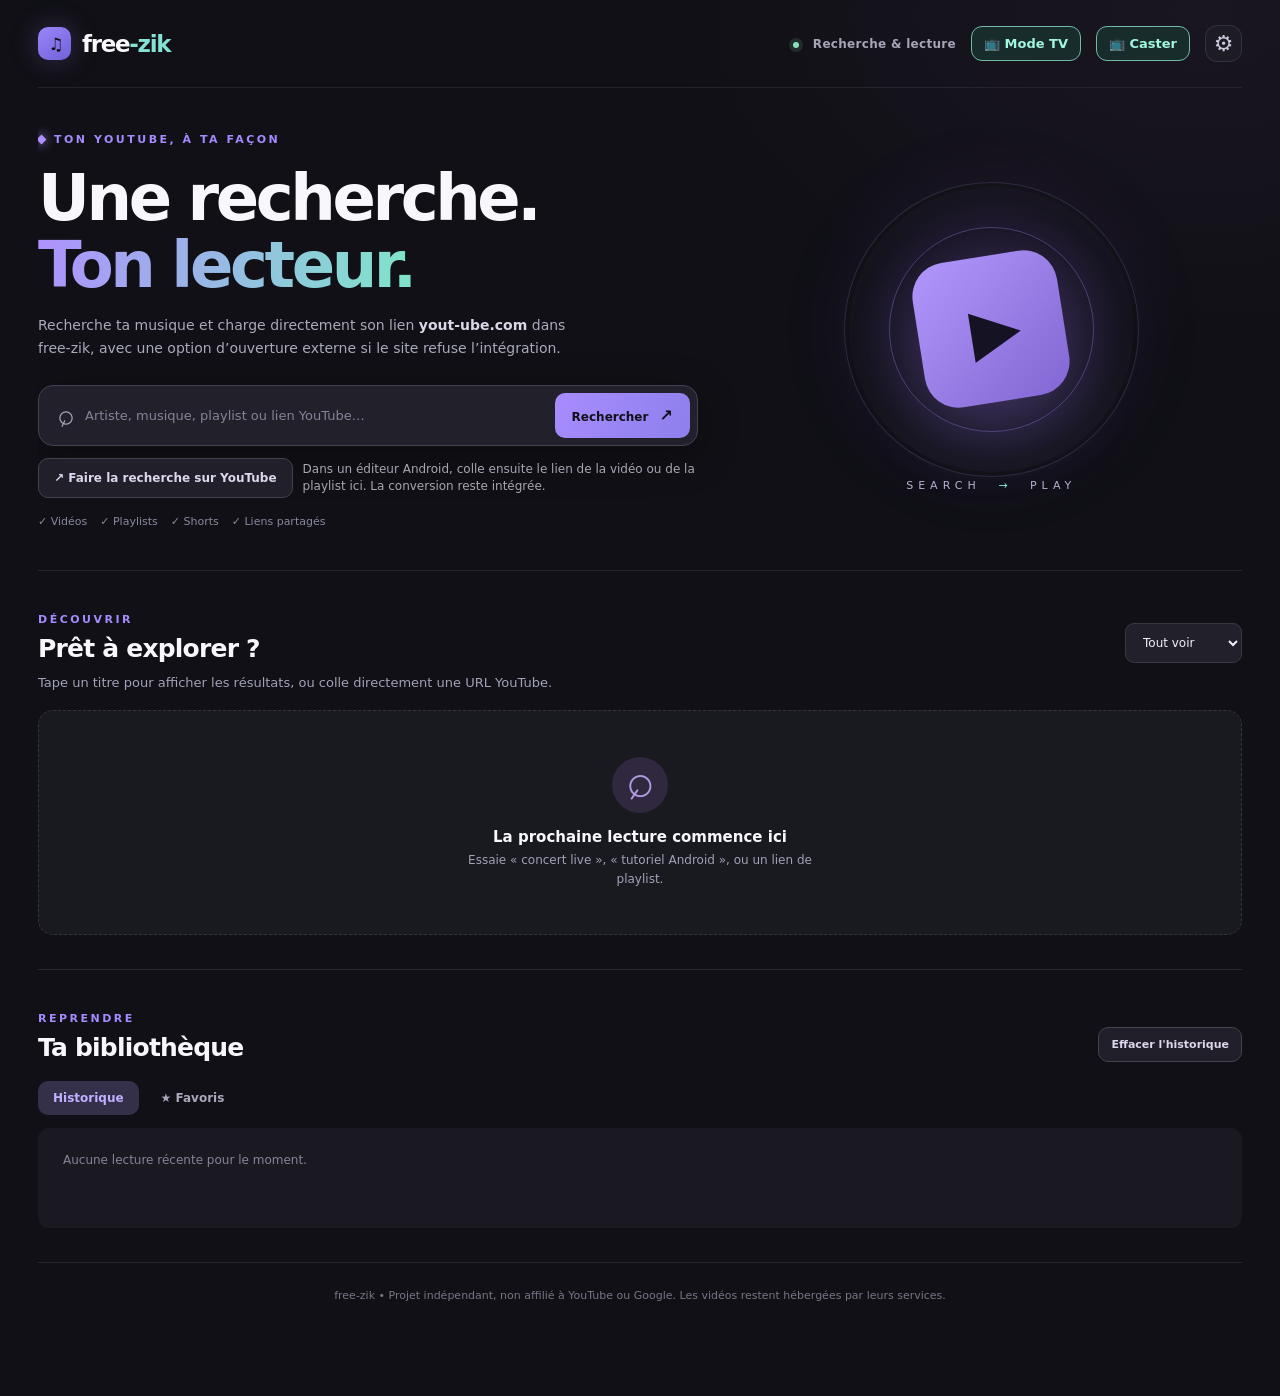
<file: index.html>
<!doctype html>
<html lang="fr">
<head>
  <meta charset="utf-8" />
  <meta name="viewport" content="width=device-width,initial-scale=1,viewport-fit=cover" />
  <meta name="theme-color" content="#101016" />
  <meta name="description" content="free-zik : recherche des vidéos et playlists YouTube, lecture et accès au Cast sur TV." />
  <meta name="color-scheme" content="dark" />
  <link rel="manifest" href="./manifest.webmanifest" />
  <link rel="icon" type="image/png" sizes="192x192" href="./icon-192.png" />
  <link rel="apple-touch-icon" href="./icon-192.png" />
  <meta property="og:title" content="free-zik — Recherche & TV" />
  <meta property="og:description" content="Vidéos, playlists, favoris et Cast depuis free-zik." />
  <style>
:root{font-family:Inter,ui-sans-serif,system-ui,-apple-system,BlinkMacSystemFont,"Segoe UI",sans-serif;color:#f7f7fc;background:#101016;font-synthesis:none;--muted:#a2a1b7;--purple:#a782fd;--cyan:#84e1d3;--border:#2c2b36;--card:#1a1921}
*{box-sizing:border-box}html{scroll-behavior:smooth;scroll-padding-top:80px}body{margin:0;min-width:320px;background:radial-gradient(ellipse 60% 34% at 94% 1%,#4c30552b,transparent 70%),#101016}button,input,select{font:inherit}button{cursor:pointer}a{color:inherit;text-decoration:none}.sr-only{position:absolute;width:1px;height:1px;overflow:hidden;clip:rect(0,0,0,0);white-space:nowrap}.app-shell{max-width:1330px;margin:auto;padding:0 38px}.topbar{height:88px;display:flex;align-items:center;justify-content:space-between;border-bottom:1px solid #24232b}.brand{display:flex;align-items:center;gap:11px;font-size:23px;font-weight:950;letter-spacing:-1.3px}.brand-symbol{width:33px;height:33px;display:grid;place-items:center;background:linear-gradient(145deg,#9d85fb,#6e62d7);color:#0e0e14;border-radius:10px;font-size:17px;box-shadow:0 0 28px #aa91ff40;padding-left:2px}.brand-accent{color:var(--cyan)}.top-actions{display:flex;align-items:center;gap:15px}.tiny-status{color:#a6a5b5;font-size:12px;font-weight:600;letter-spacing:.3px}.status-dot{display:inline-block;width:6px;height:6px;background:#8bddbc;border-radius:50%;margin-right:9px;box-shadow:0 0 0 4px #8bddbc20}.icon-btn{width:37px;height:37px;border:1px solid #34343d;color:#cbc7dc;background:#1d1c25;border-radius:12px;font-size:22px}.icon-btn:hover,.outline-btn:hover{border-color:#8374ba;color:#fff}.hero{min-height:394px;display:grid;grid-template-columns:1.15fr .85fr;gap:24px;align-items:center;position:relative;overflow:hidden;border-bottom:1px solid #26252f}.hero-copy{position:relative;z-index:2;padding:45px 0 42px}.eyebrow,.section-kicker{font-size:11px;letter-spacing:2.5px;font-weight:800;color:#a68aff}.eyebrow{display:flex;align-items:center;gap:9px}.spark{width:7px;height:7px;background:#ae90ff;transform:rotate(45deg);box-shadow:0 0 12px #a792ff}.hero h1{font-size:clamp(41px,5vw,68px);line-height:1.04;letter-spacing:-3.4px;margin:19px 0 16px;font-weight:850}.hero h1 span{background:linear-gradient(100deg,#ae91fd 0%,#81e2cc 95%);background-clip:text;-webkit-background-clip:text;color:transparent}.hero p{color:#aaaabb;line-height:1.65;max-width:540px;font-size:14px;margin:0 0 25px}.hero p strong{font-weight:650;color:#d9d8e7}.search-panel{display:flex;width:min(660px,100%);align-items:center;gap:10px;background:#22212b;border:1px solid #474154;border-radius:15px;padding:7px 7px 7px 17px;box-shadow:0 10px 40px #0005}.search-panel:focus-within{border-color:#947ddd;box-shadow:0 0 0 4px #a28fe113}.search-icon{font-size:29px;line-height:1;color:#b0aabe;transform:rotate(-20deg)}.search-panel input{flex:1;min-width:0;border:0;outline:0;background:none;color:#f7f5ff;font-size:13px}.search-panel input::placeholder{color:#858397}.search-panel input::-webkit-search-cancel-button{filter:invert(1)}.search-button,.primary-btn{border:0;background:linear-gradient(120deg,#a98cfe,#8c7fec);font-weight:750;border-radius:10px;color:#11101a;white-space:nowrap;padding:13px 17px;font-size:12px}.search-button span{font-size:16px;margin-left:7px}.search-button:hover,.primary-btn:hover{filter:brightness(1.12)}.helper-row{display:flex;gap:13px;flex-wrap:wrap;margin-top:17px}.helper-pill{font-size:11px;color:#89899f}.hero-art{height:346px;position:relative;display:grid;place-items:center}.glow-ring{border:1px solid #8d76bf3e;border-radius:50%;position:absolute}.ring-a{height:295px;width:295px;background:radial-gradient(circle,#7f54cb55,transparent 65%);box-shadow:0 0 70px #7147cb18}.ring-b{height:205px;width:205px;border-color:#aa8cfc55;box-shadow:0 0 0 40px #9574ed08}.giant-play{width:146px;height:146px;border-radius:34px;background:linear-gradient(140deg,#b197fc,#8266d2);display:grid;place-items:center;font-size:65px;padding-left:9px;color:#151224;box-shadow:0 28px 70px #9782ef38;transform:rotate(-9deg)}.art-label{position:absolute;bottom:10px;font-size:11px;color:#b9afcf;letter-spacing:5px}.art-label span{color:var(--cyan);padding:0 9px}.workspace,.saved-section,.player-section{padding:37px 0 34px}.section-head{display:flex;align-items:flex-end;justify-content:space-between;gap:12px}.section-head h2{font-weight:760;font-size:25px;letter-spacing:-.8px;margin:7px 0 0}.section-subtitle{color:var(--muted);font-size:13px;margin:12px 0 20px}.section-head select, .settings-dialog select{background:#22212b;border:1px solid #393743;border-radius:9px;padding:11px 30px 11px 13px;color:#f1eff7;font-size:12px}.results-area{display:grid;grid-template-columns:repeat(3,minmax(0,1fr));gap:16px;min-height:200px}.empty-state{grid-column:1/-1;background:#191920;border:1px dashed #35343f;min-height:225px;border-radius:15px;display:flex;flex-direction:column;justify-content:center;align-items:center;text-align:center;padding:20px}.empty-illustration{width:56px;height:56px;border-radius:50%;background:#30283f;color:#b19bdf;font-size:48px;line-height:47px;transform:rotate(-10deg)}.empty-state h3{font-size:15px;margin:15px 0 5px;font-weight:700}.empty-state p{font-size:12px;color:var(--muted);max-width:380px;line-height:1.55;margin:0}.result-card{background:var(--card);border:1px solid #302e3c;border-radius:13px;overflow:hidden;min-width:0;transition:transform .17s,border-color .17s;cursor:pointer;display:flex;flex-direction:column}.result-card:hover{border-color:#8873b1;transform:translateY(-3px)}.result-card:focus-visible{outline:2px solid var(--cyan)}.card-thumb{background:#2b2934;position:relative;aspect-ratio:16/9;overflow:hidden;display:flex;align-items:center;justify-content:center}.card-thumb img{width:100%;height:100%;object-fit:cover}.card-thumb:after{content:'▶';width:45px;height:45px;border-radius:50%;background:#12101dcc;display:grid;place-items:center;position:absolute;left:calc(50% - 22px);top:calc(50% - 22px);color:white;font-size:15px;opacity:0;transition:opacity .2s}.result-card:hover .card-thumb:after{opacity:1}.kind-chip{position:absolute;top:10px;left:10px;padding:5px 8px;border-radius:7px;background:#16131fce;color:#efeafc;font-weight:750;font-size:10px}.time-chip{position:absolute;bottom:10px;right:10px;border-radius:5px;background:#101016de;color:white;font-size:10px;padding:5px 7px}.card-body{padding:13px 14px 16px}.card-body h3{font-size:13px;line-height:1.4;min-height:35px;margin:0 0 8px;font-weight:750;display:-webkit-box;-webkit-line-clamp:2;-webkit-box-orient:vertical;overflow:hidden}.card-body p{color:var(--muted);font-size:11px;line-height:1.3;margin:0}.load-more{text-align:center;margin:19px auto}.outline-btn{border:1px solid #45414e;background:#211f29;color:#ddd6ed;border-radius:10px;padding:12px 15px;font-size:12px;font-weight:650}.outline-btn.small{padding:10px 12px;font-size:11px}.player-section{border-top:1px solid #282733;scroll-margin-top:16px}.player-tabs,.library-tabs{display:flex;gap:7px;margin:19px 0 13px}.player-tab,.library-tab{border:0;background:transparent;color:#aaa7be;border-radius:10px;padding:10px 15px;font-size:12px;font-weight:700}.player-tab.active,.library-tab.active{background:#353049;color:#c1afff}.player-frame-wrap{position:relative;border:1px solid #393344;aspect-ratio:16/9;background:#08070d;border-radius:15px;overflow:hidden;max-height:690px}.player-frame-wrap iframe{width:100%;height:100%;border:0;display:block}.player-note{color:#a9a6ba;font-size:12px;line-height:1.65;margin:12px 0}.player-actions{display:flex;flex-wrap:wrap;gap:10px;margin-top:18px}.player-actions .primary-btn{padding-inline:19px}.player-actions span{padding-left:8px}.converted-link{margin-top:18px;padding:15px 17px;border:1px solid #33303d;border-radius:11px;background:#191820;display:flex;align-items:center;gap:16px;overflow:hidden}.converted-link span{font-size:11px;color:#a5a0b4;white-space:nowrap}.converted-link code{font-size:11px;overflow-wrap:anywhere;color:#cbb9ff}.saved-section{border-top:1px solid #282733;scroll-margin-top:16px}.library-items{display:grid;grid-template-columns:repeat(2,minmax(0,1fr));gap:10px;min-height:100px}.saved-row{display:flex;text-align:left;width:100%;min-width:0;align-items:center;gap:10px;padding:13px;border-radius:11px;background:#1d1c24;border:1px solid #302e3a;color:#f5f2ff}.saved-row:hover{border-color:#8270ab}.saved-row .saved-icon{display:grid;place-items:center;background:#373044;border-radius:9px;width:37px;height:37px;flex-shrink:0;color:#bcb0e9}.saved-row .saved-info{min-width:0;flex:1}.saved-row strong{display:block;font-size:12px;overflow:hidden;text-overflow:ellipsis;white-space:nowrap}.saved-row small{display:block;color:#a8a4b5;font-size:10px;margin-top:5px}.saved-empty{color:#868497;font-size:12px;grid-column:1/-1;padding:25px;background:#1a1921;border-radius:11px}footer{text-align:center;border-top:1px solid #272630;color:#797686;padding:24px 15px 90px;font-size:11px;line-height:1.7}.settings-dialog{border:1px solid #52465f;border-radius:17px;background:#1a1922;color:#f6f2ff;width:min(94vw,500px);padding:0;box-shadow:0 20px 90px #000c}.settings-dialog::backdrop{background:#030308ba;backdrop-filter:blur(5px)}.settings-dialog form{padding:24px}.dialog-top{display:flex;justify-content:space-between;align-items:flex-start}.dialog-top h2{font-size:21px;margin:6px 0 8px}.dialog-close{background:#2b2834;border:0;border-radius:9px;color:#ede8f7;padding:9px 11px}.settings-dialog p{color:#aca8ba;line-height:1.6;font-size:12px;margin:8px 0 18px}.settings-dialog label{display:block;font-weight:680;font-size:12px;margin:14px 0 7px}.settings-dialog select,.settings-dialog input{display:block;width:100%;border:1px solid #484354;background:#25232f;color:white;border-radius:10px;padding:12px;outline:none}.settings-dialog small{color:#aaa6b5;font-size:11px;display:block;line-height:1.55;margin-top:6px}.primary-btn.full{width:100%;margin-top:24px;padding:14px}.toast{position:fixed;bottom:30px;left:50%;transform:translate(-50%,20px);background:#322c45;border:1px solid #6e5c9a;padding:11px 18px;border-radius:12px;color:#fff;font-size:12px;max-width:90vw;z-index:120;opacity:0;pointer-events:none;transition:all .18s}.toast.show{opacity:1;transform:translate(-50%,0)}.mobile-nav{display:none}
@media(max-width:900px){.app-shell{padding:0 23px}.hero{grid-template-columns:1fr}.hero-art{position:absolute;right:-100px;top:10px;opacity:.33;width:390px}.hero-copy{max-width:680px}.results-area{grid-template-columns:repeat(2,minmax(0,1fr))}}
@media(max-width:570px){.app-shell{padding:0 17px}.topbar{height:68px}.brand{font-size:20px}.brand-symbol{width:30px;height:30px}.desktop-only{display:none}.hero{min-height:350px}.hero-copy{padding:39px 0 38px}.hero h1{font-size:43px;letter-spacing:-2px}.hero p{font-size:12px;max-width:340px}.hero-art{right:-225px;top:-20px;opacity:.20}.search-panel{padding:6px 6px 6px 10px;gap:5px}.search-panel input{font-size:12px}.search-button{padding:12px 11px;font-size:0}.search-button span{font-size:19px;margin:0}.helper-row{gap:8px 14px}.workspace,.saved-section,.player-section{padding:27px 0 29px}.section-head h2{font-size:20px}.section-kicker{font-size:9px;letter-spacing:2px}.section-head select{max-width:115px;padding:9px 8px;font-size:11px}.results-area{grid-template-columns:1fr 1fr;gap:9px}.card-body{padding:10px}.card-body h3{font-size:11px;min-height:31px}.card-body p{font-size:10px}.kind-chip,.time-chip{font-size:9px}.empty-state{min-height:185px}.empty-state p{max-width:270px}.library-items{grid-template-columns:1fr}.player-tabs{gap:3px}.player-tab{padding:10px 12px;font-size:11px}.player-actions>*{flex:1 1 auto}.player-frame-wrap{border-radius:9px}.converted-link{align-items:flex-start;flex-direction:column;gap:7px}.mobile-nav{display:flex;position:fixed;bottom:0;left:0;width:100%;z-index:100;background:#18171ff0;border-top:1px solid #45404d;backdrop-filter:blur(12px);padding:10px 5px calc(env(safe-area-inset-bottom) + 10px);justify-content:space-around}.mobile-nav a{display:flex;flex-direction:column;align-items:center;gap:3px;color:#aba7b9;font-size:10px;min-width:74px}.mobile-nav a span{font-size:21px;color:#bcabef}.toast{bottom:83px}footer{padding-bottom:100px}}
@media(prefers-reduced-motion:reduce){*,*:before,*:after{scroll-behavior:auto!important;transition:none!important}}


.editor-actions {display:flex; align-items:center; flex-wrap:wrap; gap:10px; margin-top:12px;}
.editor-actions small {color: #a7a7b4; font-size:12px; line-height:1.4; max-width:400px;}

/* Cast panel: responsive controls, safe for standalone HTML editors. */
.cast-top{border:1px solid #71b9ac;background:#182c2b;color:#a3f6df;border-radius:11px;padding:9px 12px;font-size:13px;font-weight:750;white-space:nowrap;cursor:pointer}
.cast-top:hover,.cast-main:hover{filter:brightness(1.15)}
.cast-main{border:1px solid #66cbb5;border-radius:10px;background:linear-gradient(115deg,#6ce4c1,#a58fff);color:#171325;font-weight:850;padding:12px 15px;font-size:12px;cursor:pointer}
.cast-dialog{border:1px solid #665e8c;background:#1a1a23;color:#f6f4ff;border-radius:18px;width:min(95vw,540px);max-height:min(90dvh,740px);overflow:auto;padding:0;box-shadow:0 25px 90px #000b}
.cast-dialog::backdrop{background:#05050aca;backdrop-filter:blur(5px)}
.cast-inside{padding:23px}.cast-heading{display:flex;justify-content:space-between;align-items:start;gap:12px}.cast-heading h2{font-size:23px;letter-spacing:-.8px;margin:7px 0 8px}.cast-dialog p{color:#c1bfd1;line-height:1.55;font-size:13px}
.cast-feature{display:flex;gap:12px;align-items:center;background:#252438;border:1px solid #474258;padding:13px;border-radius:13px;margin:15px 0 18px}.cast-feature-icon{font-size:29px}.cast-feature strong{font-size:13px}.cast-feature small{display:block;font-size:11px;color:#bcbacb;margin-top:4px;line-height:1.5}
.cast-buttons{display:grid;grid-template-columns:1fr;gap:9px;margin-top:14px}.cast-buttons button{min-height:43px}.cast-secondary{background:#242331;color:#eceaff;border:1px solid #514d66;border-radius:10px;padding:11px 13px;font-weight:750;text-align:center;cursor:pointer}
.cast-help{margin-top:16px;padding:13px;background:#20202b;border-radius:12px;font-size:12px;color:#d5d2e2;line-height:1.6}.cast-help summary{cursor:pointer;font-weight:750}.cast-help ol{margin:10px 0 0;padding-left:18px}.cast-help li{margin:6px 0}.cast-state{font-size:12px!important;margin:12px 0 0;color:#b5e9d9!important}
.cast-footnote{font-size:11px!important;color:#a5a3b4!important;margin-top:15px!important}
@media(max-width:570px){.cast-top{font-size:18px;width:39px;height:38px;padding:5px}.cast-top .cast-text{display:none}.cast-inside{padding:18px}.cast-heading h2{font-size:21px}}

/* Suggestions musicales : portail fixe hors de la section hero (overflow:hidden). */
.suggestions-popover[hidden]{display:none!important}
.suggestions-popover{position:fixed;z-index:250;overflow-x:hidden;overflow-y:auto;background:#1d1a29;border:1px solid #73628f;border-radius:14px;padding:7px;box-shadow:0 20px 55px #05030fe0,0 0 0 1px #9c87d31c;overscroll-behavior:contain;scrollbar-width:thin;scrollbar-color:#7866a2 #1d1a29}
.suggest-caption{font-size:10px;color:#a8a2be;font-weight:780;text-transform:uppercase;letter-spacing:1.3px;padding:9px 12px 8px}
.suggest-option{display:flex;align-items:center;gap:12px;width:100%;min-height:47px;background:transparent;border:0;border-radius:9px;color:#f4f2fb;padding:7px 11px;text-align:left;font-size:13px;cursor:pointer}
.suggest-option:hover,.suggest-option.is-active{background:#38304d;color:white}
.suggest-option:focus-visible{outline:2px solid #9ed8d1;outline-offset:-2px}
.suggest-icon{width:30px;height:30px;display:grid;place-items:center;flex-shrink:0;background:#302b42;color:#bcaaff;border-radius:9px;font-size:16px}
.suggest-main{flex:1;min-width:0;display:flex;flex-direction:column;gap:3px}
.suggest-label{font-weight:690;white-space:nowrap;overflow:hidden;text-overflow:ellipsis}
.suggest-source{font-size:10px;color:#aaa7bc}
.suggest-go{flex-shrink:0;font-size:16px;color:#a9a3bc}
@media(max-width:570px){.suggestions-popover{border-radius:12px}.suggest-option{font-size:12px;min-height:45px}.suggest-caption{font-size:9px}}
.player-inline-controls{display:flex;gap:10px;align-items:center;flex-wrap:wrap;margin:14px 0 8px}
.player-inline-controls button{min-height:36px}
.player-loop-label{display:inline-flex;gap:7px;align-items:center;border:1px solid #50465f;background:#24212e;color:#f0eaff;padding:9px 12px;border-radius:10px;font-size:12px;font-weight:700;cursor:pointer}
.player-loop-label input{accent-color:#b394ff;width:17px;height:17px}
@media(max-width:570px){.player-inline-controls{gap:7px}.player-inline-controls button,.player-loop-label{font-size:11px;padding:9px}.player-inline-controls button:first-child{flex:1}}
.playlist-state{position:absolute;inset:0;z-index:4;display:flex;align-items:center;justify-content:center;flex-direction:column;gap:14px;text-align:center;padding:18px;background:#171421;color:#e7dcff}
.playlist-state[hidden]{display:none!important}
.playlist-state-icon{font-size:38px;line-height:1;color:#ae91fd}
.playlist-state p{font-size:14px;line-height:1.5;max-width:420px;margin:0}
.playlist-state button{font-size:12px}
</style>
  <title>free-zik — Lecture intégrée, musique & Cast</title>
</head>
<body>
  <div class="app-shell">
    <header class="topbar">
      <a class="brand" href="#accueil" aria-label="free-zik accueil">
        <span class="brand-symbol" aria-hidden="true">♫</span>
        <span>free<span class="brand-accent">-zik</span></span>
      </a>
      <div class="top-actions">
        <span class="desktop-only tiny-status"><span class="status-dot"></span> Recherche &amp; lecture</span>
        <a class="cast-top" style="text-decoration:none" href="./tv.html" title="Mode Samsung Smart TV">📺 <span class="cast-text">Mode TV</span></a>
        <button id="cast-top-btn" type="button" class="cast-top" title="Caster sur une télévision" aria-label="Options pour caster sur la télévision">📺 <span class="cast-text">Caster</span></button>
        <button class="icon-btn" id="install-btn" type="button" hidden title="Installer l'application" aria-label="Installer l'application">↓</button>
        <button class="icon-btn" id="settings-btn" type="button" title="Réglages" aria-label="Réglages">⚙</button>
      </div>
    </header>

    <main>
      <section class="hero" id="accueil">
        <div class="hero-copy">
          <div class="eyebrow"><span class="spark"></span> TON YOUTUBE, À TA FAÇON</div>
          <h1>Une recherche.<br><span>Ton lecteur.</span></h1>
          <p>Recherche ta musique et charge directement son lien <strong>yout-ube.com</strong> dans free-zik, avec une option d’ouverture externe si le site refuse l’intégration.</p>
          <form id="search-form" class="search-panel">
            <label class="sr-only" for="search-input">Rechercher une vidéo, une playlist ou coller un lien</label>
            <span class="search-icon" aria-hidden="true">⌕</span>
            <input id="search-input" type="search" placeholder="Artiste, musique, playlist ou lien YouTube…" autocomplete="off" autocapitalize="off" spellcheck="false" enterkeyhint="search" role="combobox" aria-autocomplete="list" aria-haspopup="listbox" aria-expanded="false" aria-controls="search-suggestions" required />
            <button type="submit" class="search-button">Rechercher <span aria-hidden="true">↗</span></button>
          </form>
          <div class="editor-actions">
            <button type="button" id="youtube-search-btn" class="outline-btn">↗ Faire la recherche sur YouTube</button>
            <small>Dans un éditeur Android, colle ensuite le lien de la vidéo ou de la playlist ici. La conversion reste intégrée.</small>
          </div>
          <div class="helper-row"><span class="helper-pill">✓ Vidéos</span><span class="helper-pill">✓ Playlists</span><span class="helper-pill">✓ Shorts</span><span class="helper-pill">✓ Liens partagés</span></div>
        </div>
        <div class="hero-art" aria-hidden="true"><span class="glow-ring ring-a"></span><span class="glow-ring ring-b"></span><span class="giant-play">▶</span><span class="art-label">SEARCH <span>→</span> PLAY</span></div>
      </section>

      <section class="workspace" aria-label="Espace de travail">
        <div class="section-head">
          <div><span class="section-kicker">DÉCOUVRIR</span><h2 id="results-title">Prêt à explorer ?</h2></div>
          <select id="result-filter" aria-label="Filtrer les résultats"><option value="all">Tout voir</option><option value="video">Vidéos</option><option value="playlist">Playlists</option></select>
        </div>
        <p id="search-hint" class="section-subtitle">Tape un titre pour afficher les résultats, ou colle directement une URL YouTube.</p>
        <div class="results-area" id="results-area" aria-live="polite">
          <div class="empty-state"><div class="empty-illustration">⌕</div><h3>La prochaine lecture commence ici</h3><p>Essaie « concert live », « tutoriel Android », ou un lien de playlist.</p></div>
        </div>
        <div class="load-more" id="load-more" hidden><button type="button" class="outline-btn" id="more-btn">Afficher plus de résultats ↓</button></div>
      </section>

      <section class="player-section" id="lecteur" hidden>
        <div class="section-head"><div><span class="section-kicker">LECTEUR</span><h2 id="now-title">Ta vidéo</h2></div><button id="favorite-btn" class="outline-btn small" type="button">☆ Favori</button></div>
        <div class="player-tabs" role="tablist" aria-label="Mode du lecteur">
          <button class="player-tab active" type="button" data-mode="converted" aria-selected="true">▶ yout-ube.com</button>
          <button class="player-tab" type="button" data-mode="official" aria-selected="false">Secours YouTube</button>
        </div>
        <div class="player-frame-wrap"><iframe id="video-frame" title="Lecteur vidéo ou playlist" src="about:blank" allow="autoplay; fullscreen; picture-in-picture; encrypted-media; web-share" referrerpolicy="strict-origin-when-cross-origin" allowfullscreen></iframe>
          <div id="playlist-state" class="playlist-state" role="status" aria-live="polite" hidden>
            <span class="playlist-state-icon" aria-hidden="true">♫</span>
            <p id="playlist-state-text">Recherche de la première vidéo de la playlist…</p>
            <button id="playlist-open-original" type="button" class="outline-btn small">Ouvrir la playlist pour choisir une vidéo ↗</button>
          </div>
        </div>
        <div class="player-inline-controls" aria-label="Commandes du lecteur">
          <button type="button" id="player-play" class="primary-btn">▶ Charger yout-ube</button>
          <button type="button" id="player-restart" class="outline-btn small">↻ Recharger le lien</button>
          <label class="player-loop-label"><input type="checkbox" id="player-loop" checked /> 🔁 Lecture en boucle</label>
          <button type="button" id="player-fullscreen" class="outline-btn small">⛶ Plein écran</button>
        </div>
        <p id="player-note" class="player-note">Mode yout-ube : les playlists nécessitent l’identifiant d’une vidéo. free-zik essaiera de récupérer la première vidéo avant de charger le lecteur.</p>
        <div class="player-actions">
          <button id="open-converted" type="button" class="outline-btn">Ouvrir le lien yout-ube ↗</button>
          <button id="copy-converted" type="button" class="outline-btn">Copier le lien</button>
          <button id="open-original" type="button" class="outline-btn">Ouvrir YouTube ↗</button>
          <button id="cast-player-btn" type="button" class="cast-main">📺 Caster sur ma TV</button>
        </div>
        <div class="converted-link"><span>Lien converti</span><code id="converted-text"></code></div>
      </section>

      <section class="saved-section" id="bibliotheque">
        <div class="section-head"><div><span class="section-kicker">REPRENDRE</span><h2>Ta bibliothèque</h2></div><button class="outline-btn small" type="button" id="clear-history">Effacer l'historique</button></div>
        <div class="library-tabs" role="tablist" aria-label="Bibliothèque"><button type="button" class="library-tab active" data-library="history">Historique</button><button type="button" class="library-tab" data-library="favorites">★ Favoris</button></div>
        <div id="library-items" class="library-items"></div>
      </section>
    </main>
    <footer>free-zik • Projet indépendant, non affilié à YouTube ou Google. Les vidéos restent hébergées par leurs services.</footer>
  </div>

  <dialog id="settings-dialog" class="settings-dialog">
    <form method="dialog" id="settings-form">
      <div class="dialog-top"><div><div class="section-kicker">PERSONNALISER</div><h2>Réglages de recherche</h2></div><button class="dialog-close" aria-label="Fermer" value="cancel" type="submit">✕</button></div>
      <p>Le moteur public fonctionne sans compte ni clé, mais peut être indisponible. L'API officielle YouTube est plus stable avec une clé personnelle.</p>
      <label for="provider">Source de recherche</label>
      <select id="provider"><option value="public">Instances publiques (sans clé API)</option><option value="official">YouTube Data API (clé requise)</option></select>
      <div id="api-field" hidden><label for="api-key">Clé API YouTube</label><input id="api-key" type="password" autocomplete="off" placeholder="Clé API Google Cloud"/><small>La clé reste dans le stockage de ce navigateur. Restreins-la à ton domaine et à l'API YouTube Data.</small></div>
      <label for="instance-field">Instance publique prioritaire (facultatif)</label>
      <input id="instance-field" placeholder="https://inv.nadeko.net" inputmode="url" />
      <small>Le moteur essaiera ensuite les autres instances publiques connues en cas d'échec. Leur accès CORS ou leur disponibilité peuvent varier.</small>
      <button class="primary-btn full" type="button" id="save-settings">Enregistrer les réglages</button>
    </form>
  </dialog>

  <dialog id="cast-dialog" class="cast-dialog" aria-labelledby="cast-title">
    <div class="cast-inside">
      <div class="cast-heading">
        <div><div class="section-kicker">DIFFUSER SUR LA TÉLÉVISION</div><h2 id="cast-title">📺 Regarder sur ta TV</h2></div>
        <button type="button" class="dialog-close" id="cast-close" aria-label="Fermer la fenêtre de Cast">✕</button>
      </div>
      <p id="cast-selection-text">Choisis une vidéo ou playlist pour la diffuser sur ta télé.</p>
      <div class="cast-feature"><span class="cast-feature-icon" aria-hidden="true">▶</span><div><strong>Pour les vidéos et playlists YouTube</strong><small>Ouvre le même contenu dans l'application YouTube, puis sélectionne ta TV via son bouton Cast. C'est la méthode prise en charge pour YouTube.</small></div></div>
      <div class="cast-buttons">
        <button type="button" class="cast-main" id="cast-youtube-btn">▶ Ouvrir dans YouTube pour caster</button>
        <button type="button" class="cast-secondary" id="cast-discover-btn">📡 Voir les TV Google Cast détectables</button>
        <button type="button" class="cast-secondary" id="cast-copy-btn">Copier le lien YouTube</button>
      </div>
      <p id="cast-status" class="cast-state" role="status" aria-live="polite">Pour découvrir des TV, utilise Chrome sous HTTPS et connecte ton téléphone au même Wi-Fi que la télévision.</p>
      <details class="cast-help"><summary>Comment caster depuis ton Android ?</summary>
        <ol><li>Connecte ton téléphone et ta TV compatible à un même réseau Wi-Fi.</li><li>Choisis ta vidéo ou playlist dans free-zik.</li><li>Touche « Ouvrir dans YouTube pour caster ».</li><li>Dans YouTube, touche l'icône 📺 Cast et sélectionne ta TV.</li><li>Si la TV n'est pas compatible Google Cast, utilise le mode de partage d'écran Android s'il est pris en charge.</li></ol>
      </details>
      <p class="cast-footnote">Le site yout-ube.com ne fournit pas un flux vidéo Cast directement exploitable par le récepteur multimédia Google. Le SDK Cast de cette page permet seulement de sélectionner une TV compatible, pas d'y lire automatiquement un lien de page YouTube.</p>
    </div>
  </dialog>

  <nav class="mobile-nav" aria-label="Navigation"><a href="#accueil"><span>⌕</span>Chercher</a><a href="#lecteur" id="nav-player"><span>▶</span>Lecteur</a><a href="#bibliotheque"><span>☆</span>Bibliothèque</a></nav>
  <div class="toast" id="toast" role="status" aria-live="polite"></div>
  <div id="search-suggestions" class="suggestions-popover" role="listbox" aria-label="Suggestions de musique" hidden></div>
  <script>
const VIDEO_ID = /^[a-zA-Z0-9_-]{11}$/;
const PLAYLIST_ID = /^[a-zA-Z0-9_-]{8,160}$/;
const HOSTS = new Set(['youtube.com', 'www.youtube.com', 'm.youtube.com', 'music.youtube.com', 'youtube-nocookie.com', 'www.youtube-nocookie.com', 'youtu.be', 'www.youtu.be', 'yout-ube.com', 'www.yout-ube.com']);

/** Normalize only trusted YouTube-style URLs; never send arbitrary URLs to iframes. */
function parseYouTube(input) {
  let raw = String(input || '').trim();
  if (!raw) return null;
  if (/^(?:youtube\.com|www\.youtube\.com|m\.youtube\.com|music\.youtube\.com|youtu\.be|www\.youtu\.be|yout-ube\.com|www\.yout-ube\.com)\//i.test(raw)) raw = 'https://' + raw;
  let url;
  try { url = new URL(raw); } catch { return null; }
  if (!['https:', 'http:'].includes(url.protocol) || !HOSTS.has(url.hostname.toLowerCase())) return null;
  let id = url.searchParams.get('v') || '';
  const path = url.pathname.split('/').filter(Boolean);
  if (['youtu.be', 'www.youtu.be'].includes(url.hostname.toLowerCase())) id = path[0] || '';
  else if (['shorts', 'live', 'embed', 'v'].includes(path[0])) id = path[1] || '';
  const list = url.searchParams.get('list') || '';
  if (!VIDEO_ID.test(id) && !PLAYLIST_ID.test(list)) return null;
  const start = parseStart(url.searchParams.get('t') || url.searchParams.get('start') || (url.hash.startsWith('#t=') ? url.hash.slice(3) : ''));
  return {id: VIDEO_ID.test(id) ? id : null, list: PLAYLIST_ID.test(list) ? list : null, start};
}

function parseStart(value) {
  if (!value) return 0;
  const str = String(value).toLowerCase();
  if (/^\d+$/.test(str)) return Math.min(86400, Number(str));
  const match = str.match(/^(?:(\d+)h)?(?:(\d+)m)?(?:(\d+)s?)?$/);
  if (!match || !match[0] || !match[1] && !match[2] && !match[3]) return 0;
  return Math.min(86400, (Number(match[1] || 0) * 3600) + (Number(match[2] || 0) * 60) + Number(match[3] || 0));
}

function originalUrl(item) {
  if (!item?.id && !item?.list) return null;
  const url = new URL(item.id ? 'https://www.youtube.com/watch' : 'https://www.youtube.com/playlist');
  if (item.id) url.searchParams.set('v', item.id);
  if (item.list) url.searchParams.set('list', item.list);
  if (item.start && item.id) url.searchParams.set('t', String(item.start));
  return url.toString();
}

function convertedUrl(item) {
  const source = originalUrl(item);
  if (!source) return null;
  const url = new URL(source);
  url.hostname = 'www.yout-ube.com';
  return url.toString();
}

// yout-ube.com redirects to YouTube's privacy-enhanced player; embed that player directly.
function embedUrl(item,mode='converted',loop=true) {
  if (!item?.id && !item?.list) return null;
  const host=mode==='converted'?'www.youtube-nocookie.com':'www.youtube.com';
  const base=item.id?`https://${host}/embed/${item.id}`:`https://${host}/embed/videoseries`;
  const url=new URL(base);
  if(item.list)url.searchParams.set('list',item.list);
  if(item.start&&item.id)url.searchParams.set('start',String(item.start));
  url.searchParams.set('playsinline','1');
  url.searchParams.set('controls','1');
  url.searchParams.set('rel','0');
  url.searchParams.set('autoplay','1');
  if(loop){
    url.searchParams.set('loop','1');
    if(item.id&&!item.list)url.searchParams.set('playlist',item.id);
  }
  return url.toString();
}

function normalizeResult(item) {
  if (item.type === 'playlist' && PLAYLIST_ID.test(item.playlistId || '')) {
    return { id: null, list: item.playlistId, title: item.title || 'Playlist', author: item.author || '', thumb: item.playlistThumbnail || '', detail: `${item.videoCount || '?'} vidéos`, kind: 'playlist' };
  }
  if ((item.type === 'video' || item.type === 'shortVideo') && VIDEO_ID.test(item.videoId || '')) {
    const thumb = (item.videoThumbnails || []).find(x => x.quality === 'medium')?.url || (item.videoThumbnails || [])[0]?.url || `https://i.ytimg.com/vi/${item.videoId}/mqdefault.jpg`;
    return { id: item.videoId, list: null, title: item.title || 'Vidéo YouTube', author: item.author || '', thumb, detail: item.lengthSeconds ? `${Math.floor(item.lengthSeconds / 60)}:${String(item.lengthSeconds % 60).padStart(2, '0')}` : (item.liveNow ? 'En direct' : 'Vidéo'), kind: 'video' };
  }
  return null;
}



const $ = sel => document.querySelector(sel);
const $$ = sel => [...document.querySelectorAll(sel)];
const PUBLIC_INSTANCES = [
  'https://inv.nadeko.net',
  'https://invidious.nerdvpn.de',
  'https://yt.chocolatemoo53.com',
  'https://invidious.tiekoetter.com'
];
const STORAGE_KEY = 'free-zik.preferences.v1';
const STORE = {
  settings: load(STORAGE_KEY, {provider:'public', apiKey:'', instance:''}),
  history: load('free-zik.history.v1', []),
  favorites: load('free-zik.favorites.v1', []),
  current: null,
  results: [],
  filter: 'all',
  library: 'history',
  page: 1,
  nextPageToken: '',
  lastQuery: '',
  mode: 'converted',
  loop: load('free-zik.player-loop.v1',true),
  isLoading: false
};
let toastTimeout;
let deferredInstallPrompt = null;

function load(key, fallback) {
  try { const v = JSON.parse(localStorage.getItem(key)); return v == null ? fallback : v; }
  catch { return fallback; }
}
function save(key, data) { try { localStorage.setItem(key, JSON.stringify(data)); } catch {/* Storage can be disabled. */} }
function toast(message) {
  const node = $('#toast'); node.textContent = message; node.classList.add('show');
  clearTimeout(toastTimeout); toastTimeout = setTimeout(() => node.classList.remove('show'), 3700);
}
function putText(el, value) { el.textContent = String(value ?? ''); }
function emptyState(title, description) {
  const root = document.createElement('div'); root.className='empty-state';
  const art = document.createElement('div'); art.className='empty-illustration'; art.textContent='⌕';
  const h = document.createElement('h3'); h.textContent=title;
  const p = document.createElement('p'); p.textContent=description;
  root.append(art,h,p); return root;
}
function safeImage(raw) {
  try { const url = new URL(raw); return url.protocol === 'https:' ? url.toString() : ''; }
  catch { return ''; }
}
function card(item) {
  const root = document.createElement('article');
  root.className = 'result-card'; root.tabIndex=0; root.setAttribute('role','button'); root.setAttribute('aria-label',`Lire : ${item.title}`);
  const thumb = document.createElement('div'); thumb.className='card-thumb';
  const imgUrl=safeImage(item.thumb);
  if (imgUrl) { const img=document.createElement('img'); img.src=imgUrl; img.loading='lazy'; img.alt=''; img.referrerPolicy='no-referrer'; thumb.append(img); }
  const kind=document.createElement('span');kind.className='kind-chip';kind.textContent=item.kind==='playlist'?'PLAYLIST':'VIDÉO';thumb.append(kind);
  const detail=document.createElement('span');detail.className='time-chip';detail.textContent=item.detail||'';thumb.append(detail);
  const body=document.createElement('div');body.className='card-body';
  const h=document.createElement('h3');h.textContent=item.title;
  const p=document.createElement('p');p.textContent=item.author || 'YouTube'; body.append(h,p);root.append(thumb,body);
  const onOpen=()=>play(item);
  root.addEventListener('click',onOpen);
  root.addEventListener('keydown',e=>{if(e.key==='Enter'||e.key===' '){e.preventDefault();onOpen();}});
  return root;
}
function renderResults() {
  const root=$('#results-area');root.replaceChildren();
  const list=STORE.results.filter(item=>STORE.filter==='all'||STORE.filter===item.kind);
  if (!list.length) { root.append(emptyState(STORE.results.length ? 'Aucun résultat pour ce filtre' : 'Aucun résultat',STORE.results.length ? 'Choisis un autre type de contenu.' : 'Essaie un autre titre ou passe par la recherche YouTube.')); }
  else list.forEach(item=>root.append(card(item)));
  $('#load-more').hidden=!STORE.lastQuery || (STORE.settings.provider==='official' ? !STORE.nextPageToken : STORE.page >= 3);
}
function showSearchUnavailable(query, message) {
  const root=$('#results-area');root.replaceChildren();
  const state=emptyState('Recherche intégrée indisponible',message);root.append(state);
  const open=document.createElement('button');open.className='primary-btn';open.textContent='Rechercher sur YouTube ↗';
  open.addEventListener('click',()=>window.open(`https://www.youtube.com/results?search_query=${encodeURIComponent(query)}`,'_blank','noopener,noreferrer'));
  state.append(open);
  const info=document.createElement('p');info.textContent='Tu peux copier le lien de la vidéo ou de la playlist et le coller ici pour le convertir automatiquement.';info.style.marginTop='15px';state.append(info);
  $('#load-more').hidden=true;
}
function titleClean(s) { const doc = document.createElement('textarea'); doc.innerHTML = String(s || '').replace(/<[^>]+>/g,''); return doc.value; }
function mapOfficial(item) {
  const kind=item.id?.kind==='youtube#playlist'?'playlist':'video';
  const id=kind==='playlist'?item.id?.playlistId:item.id?.videoId;
  if (!id) return null;
  const raw={type:kind,title:titleClean(item.snippet?.title),author:titleClean(item.snippet?.channelTitle),videoId:kind==='video'?id:null,playlistId:kind==='playlist'?id:null,videoThumbnails:[],playlistThumbnail:item.snippet?.thumbnails?.medium?.url||item.snippet?.thumbnails?.default?.url||''};
  return normalizeResult(raw);
}
async function publicSearch(query, filter, page) {
  // Search through free-zik's same-origin backend first; avoids many Android CORS errors.
  if(filter!=='playlist' && page===1){
    const controller=new AbortController(),timer=setTimeout(()=>controller.abort(),6500);
    try {
      const response=await fetch('./api/search?q='+encodeURIComponent(query),{signal:controller.signal,headers:{Accept:'application/json'}});
      if(response.ok){
        const data=await response.json();
        if(Array.isArray(data.items)&&data.items.length){
          return data.items.filter(x=>VIDEO_ID.test(x?.id||'')).slice(0,20).map(x=>({
            id:x.id,list:null,title:String(x.title||'Vidéo'),author:String(x.author||''),
            thumb:String(x.thumb||''),detail:'Vidéo',kind:'video'
          }));
        }
      }
    } catch(error) { /* The older public search is the fallback. */ }
    finally {clearTimeout(timer);}
  }
  const list=Array.from(new Set([STORE.settings.instance,...PUBLIC_INSTANCES].filter(Boolean)));
  const urls=list.filter(v=>{try {const u=new URL(v);return u.protocol==='https:' && !u.username && !u.password && !u.pathname.replace(/\//g,'');}catch{return false;}});
  if (!urls.length) throw new Error('Aucune instance configurée.');
  // First valid public response wins. CORS restrictions, rate limits and outages are expected.
  const attempts=urls.map(async base=>{
    const ctrl=new AbortController();const timer=setTimeout(()=>ctrl.abort(),7200);
    try {
      const url=new URL('/api/v1/search',base);
      url.searchParams.set('q',query);
      url.searchParams.set('type',filter==='all'?'all':filter);
      url.searchParams.set('page',String(page));
      url.searchParams.set('region','FR');
      const response=await fetch(url,{signal:ctrl.signal,headers:{'Accept':'application/json'}});
      if (!response.ok) throw new Error(`HTTP ${response.status}`);
      const json=await response.json();
      if (!Array.isArray(json)) throw new Error('Réponse non reconnue');
      return json.map(normalizeResult).filter(Boolean);
    } finally {clearTimeout(timer);}
  });
  return Promise.any(attempts);
}
async function officialSearch(query,filter,nextPageToken) {
  if (!STORE.settings.apiKey) throw new Error('Ajoute une clé API YouTube dans les réglages.');
  const url=new URL('https://www.googleapis.com/youtube/v3/search');
  const p=url.searchParams;
  p.set('part','snippet');p.set('q',query);p.set('maxResults','18');p.set('regionCode','FR');p.set('relevanceLanguage','fr');
  p.set('type',filter==='all'?'video,playlist':filter);p.set('key',STORE.settings.apiKey);
  if(nextPageToken) p.set('pageToken',nextPageToken);
  const response=await fetch(url,{headers:{'Accept':'application/json'}});
  const data=await response.json();
  if(!response.ok) throw new Error(data?.error?.message || `Erreur API (${response.status})`);
  return {items:(data.items||[]).map(mapOfficial).filter(Boolean),next:data.nextPageToken||''};
}
async function search(query,more=false) {
  const parsed=parseYouTube(query);
  if (parsed) {
    const item={...parsed,title:parsed.list&&!parsed.id?'Playlist YouTube':'Vidéo YouTube',author:'Lien partagé',kind:parsed.list&&!parsed.id?'playlist':'video'};
    play(item);return;
  }
  if (/https?:\/\//i.test(query) || /^\w+\.[a-z]{2,}\//i.test(query)) { toast('Ce lien ne correspond pas à une vidéo ou playlist YouTube valide.');return; }
  if (STORE.isLoading) return;
  const requestedQuery=query.trim(); if(!requestedQuery) return;
  if (!more) {STORE.page=1;STORE.nextPageToken='';STORE.lastQuery=requestedQuery;STORE.results=[];}
  STORE.isLoading=true;
  putText($('#results-title'),more?'Chargement…':`Résultats pour « ${requestedQuery.length>36?requestedQuery.slice(0,36)+'…':requestedQuery} »`);
  putText($('#search-hint'),'Recherche en cours…');
  $('#results-area').replaceChildren(emptyState('Recherche en cours…','Interrogation du moteur sélectionné.'));
  $('#load-more').hidden=true;
  try {
    let newItems=[];
    if(STORE.settings.provider==='official') {
      const outcome=await officialSearch(requestedQuery,STORE.filter,more?STORE.nextPageToken:'');
      newItems=outcome.items;STORE.nextPageToken=outcome.next;
    } else {newItems=await publicSearch(requestedQuery,STORE.filter,STORE.page);}
    const seen=new Set(STORE.results.map(x=>x.id||x.list));
    if(more) STORE.results.push(...newItems.filter(x=>!seen.has(x.id||x.list)));
    else STORE.results=newItems;
    putText($('#results-title'),`Résultats pour « ${requestedQuery.length>36?requestedQuery.slice(0,36)+'…':requestedQuery} »`);
    putText($('#search-hint'),`${STORE.results.length} résultat(s) récupéré(s). Clique sur une vignette pour lancer la lecture.`);
    renderResults();
  } catch(err) {
    const msg=STORE.settings.provider==='official'?`API YouTube : ${err.message}`:'Les instances publiques ne répondent pas, sont bloquées par CORS, ou sont temporairement indisponibles.';
    putText($('#search-hint'),'La recherche automatique n’a pas abouti.');
    if(more && STORE.results.length) {renderResults();toast(msg);} else showSearchUnavailable(requestedQuery,msg);
  } finally {STORE.isLoading=false;}
}
function itemKey(item){return `${item.id || ''}:${item.list || ''}`;}
function saveHistory(item) {
  STORE.history=[{...item,at:Date.now()},...STORE.history.filter(x=>itemKey(x)!==itemKey(item))].slice(0,50);
  save('free-zik.history.v1',STORE.history);renderLibrary();
}
function isFavorite(item){return STORE.favorites.some(x=>itemKey(x)===itemKey(item));}
function renderFavoriteButton() {putText($('#favorite-btn'),STORE.current && isFavorite(STORE.current)?'★ Retirer des favoris':'☆ Favori');}
// yout-ube.com accepts /watch?v=VIDEO_ID. A playlist-only URL /playlist?list=
// displays the yout-ube homepage, so first resolve a real video from the playlist.
let playlistResolveToken=0;
let playlistResolvePending=false;
function playlistMessage(message) {
  $('#playlist-state-text').textContent=message;
  $('#playlist-state').hidden=false;
}
function hidePlaylistMessage() { $('#playlist-state').hidden=true; }
async function firstPlaylistVideo(list) {
  if(!PLAYLIST_ID.test(list))throw Error('Identifiant de playlist invalide.');
  // Optional user-provided YouTube API key, used locally in this browser.
  if(STORE.settings.apiKey) {
    try {
      const endpoint=new URL('https://www.googleapis.com/youtube/v3/playlistItems');
      endpoint.searchParams.set('part','snippet,contentDetails');
      endpoint.searchParams.set('playlistId',list);
      endpoint.searchParams.set('maxResults','10');
      endpoint.searchParams.set('key',STORE.settings.apiKey);
      const response=await fetch(endpoint,{headers:{Accept:'application/json'}});
      if(response.ok){
        const data=await response.json();
        const hit=(data.items||[]).find(x=>VIDEO_ID.test(x?.contentDetails?.videoId||x?.snippet?.resourceId?.videoId||''));
        if(hit)return {videoId:hit.contentDetails?.videoId||hit.snippet.resourceId.videoId,title:hit.snippet?.title||''};
      }
    } catch { /* Try the public metadata service below. */ }
  }
  const base=location.hostname.endsWith('.vercel.app') ? location.origin : 'https://free-zik-creatix5.vercel.app';
  const response=await fetch(base+'/api/playlist-first?list='+encodeURIComponent(list),{headers:{Accept:'application/json'}});
  if(!response.ok)throw Error('Métadonnées de la playlist indisponibles.');
  const data=await response.json();
  if(!VIDEO_ID.test(data?.videoId||''))throw Error('Aucune vidéo accessible trouvée.');
  return {videoId:data.videoId,title:typeof data.title==='string'?data.title:''};
}
async function resolveAndPlayPlaylist() {
  if(!STORE.current?.list||STORE.current.id)return;
  if(playlistResolvePending)return;
  const list=STORE.current.list,token=++playlistResolveToken;
  playlistResolvePending=true;
  $('#video-frame').src='about:blank';
  playlistMessage('Recherche de la première vidéo de cette playlist…');
  putText($('#player-note'),'yout-ube.com nécessite une URL /watch?v=ID. Recherche de la première vidéo pour fabriquer le bon lien.');
  try{
    const first=await firstPlaylistVideo(list);
    if(token!==playlistResolveToken||STORE.current?.list!==list)return;
    STORE.current={...STORE.current,id:first.videoId,firstVideoTitle:first.title};
    putText($('#converted-text'),convertedUrl(STORE.current));
    saveHistory(STORE.current);
    hidePlaylistMessage();
    setPlayerMode(STORE.mode);
  } catch(error){
    if(token!==playlistResolveToken||STORE.current?.list!==list)return;
    playlistMessage('La playlist ne donne pas accès à sa première vidéo. Pour utiliser yout-ube.com, ouvre une vidéo de cette playlist et colle son lien /watch?v=… dans free-zik.');
    putText($('#player-note'),'Impossible de récupérer un identifiant vidéo. Le lien /playlist?list=… seul affiche la page d’accueil de yout-ube.com.');
  } finally {
    if(token===playlistResolveToken)playlistResolvePending=false;
  }
}
function setPlayerMode(mode) {
  if(!STORE.current)return;
  STORE.mode=mode==='official'?'official':'converted';
  $$('.player-tab').forEach(el=>{const chosen=el.dataset.mode===STORE.mode;el.classList.toggle('active',chosen);el.setAttribute('aria-selected',String(chosen));});
  if(STORE.mode==='converted'&&!STORE.current.id){
    $('#video-frame').src='about:blank';
    resolveAndPlayPlaylist();
    return;
  }
  hidePlaylistMessage();
  // Keep yout-ube.com as the ONLY primary source, never substitute youtube.com.
  const source=STORE.mode==='converted' ? convertedUrl(STORE.current) : embedUrl(STORE.current,'official',STORE.loop);
  $('#video-frame').src=source||'about:blank';
  putText($('#player-note'),STORE.mode==='converted'
    ?'Source exacte : '+source+'. Si le site tiers refuse l’intégration, tu peux ouvrir ce même lien dans le navigateur.'
    :'Secours YouTube chargé seulement sur demande. Certaines vidéos refusent l’intégration.');
}
function play(item) {
  if(!item?.id && !item?.list)return;
  playlistResolveToken++;
  playlistResolvePending=false;
  STORE.current={...item,title:item.title||'Vidéo YouTube',start:item.start||0};
  $('#lecteur').hidden=false;
  putText($('#now-title'),STORE.current.title);
  putText($('#converted-text'),STORE.current.id?convertedUrl(STORE.current):'Playlist : résolution du premier titre nécessaire');
  renderFavoriteButton();
  saveHistory(STORE.current);
  setPlayerMode(STORE.mode);
  $('#lecteur').scrollIntoView({behavior:'smooth',block:'start'});
}
function renderLibrary(){
  $$('.library-tab').forEach(x=>x.classList.toggle('active',x.dataset.library===STORE.library));
  const root=$('#library-items');root.replaceChildren();
  const records=STORE.library==='history'?STORE.history:STORE.favorites;
  if(!records.length){const el=document.createElement('div');el.className='saved-empty';el.textContent=STORE.library==='history'?'Aucune lecture récente pour le moment.':'Tes vidéos et playlists favorites apparaîtront ici.';root.append(el);return;}
  records.forEach(item=>{
    const btn=document.createElement('button');btn.type='button';btn.className='saved-row';
    const icon=document.createElement('span');icon.className='saved-icon';icon.textContent=item.list&&!item.id?'☷':'▶';
    const info=document.createElement('span');info.className='saved-info';
    const strong=document.createElement('strong');strong.textContent=item.title||'Vidéo YouTube';
    const small=document.createElement('small');small.textContent=[item.author,item.list&&!item.id?'Playlist':'Vidéo'].filter(Boolean).join(' · ');
    info.append(strong,small);btn.append(icon,info);btn.addEventListener('click',()=>play(item));root.append(btn);
  });
}
async function copyCurrent(){
  if(STORE.current?.list&&!STORE.current.id){toast('Choisis une vidéo de cette playlist avant de copier son lien yout-ube.');return;}
  const text=convertedUrl(STORE.current);if(!text)return;
  try {await navigator.clipboard.writeText(text);toast('Lien yout-ube copié !');}
  catch {const ta=document.createElement('textarea');ta.value=text;ta.style.position='fixed';ta.style.opacity='0';document.body.append(ta);ta.select();const ok=document.execCommand('copy');ta.remove();toast(ok?'Lien copié !':'Copie impossible depuis ce navigateur.');}
}
function external(url){if(url)window.open(url,'_blank','noopener,noreferrer');}
function setSettingsVisibility(){
  $('#provider').value=STORE.settings.provider;
  $('#api-key').value=STORE.settings.apiKey;
  $('#instance-field').value=STORE.settings.instance;
  $('#api-field').hidden=STORE.settings.provider!=='official';
}
function applyShareTarget(){
  const params=new URLSearchParams(location.search);
  const parts=[params.get('url'),params.get('text'),params.get('title')].filter(Boolean);
  const match=parts.join(' ').match(/https?:\/\/(?:www\.|m\.|music\.)?(?:youtube\.com|youtu\.be|yout-ube\.com)\/[^\s<>'" ]+/i);
  if (match && parseYouTube(match[0])) {$('#search-input').value=match[0];search(match[0]);}
  if (params.has('url')||params.has('text')||params.has('title')) history.replaceState(null,'',location.pathname+location.hash);
}


/* Autocomplétion dès la première lettre, avec clavier + écran tactile.
   Les idées locales sont immédiates et les suggestions externes arrivent ensuite. */
const suggestInput=$('#search-input');
const suggestPopup=$('#search-suggestions');
const suggestForm=$('#search-form');
const MUSIC_IDEAS=['Aya Nakamura','Angèle','Adele','Ariana Grande','Amel Bent','Alonzo','Bad Bunny','Billie Eilish','Black M','Booba','Bruno Mars','Calvin Harris','Coldplay','Damso','David Guetta','Dadju','Daft Punk','Dua Lipa','Eminem','Gims','Grand Corps Malade','Hamza','Indila','Jul','Jungeli','Keblack','Kendji Girac','Lady Gaga','Lomepal','Louane','Lartiste','MHD','Maître Gims','Ninho','Niska','Orelsan','PNL','Queen','Rihanna','Rim’K','SCH','Soprano','Stromae','SDM','Tayc','Tiakola','The Weeknd','Travis Scott','Vianney','Zaho de Sagazan','Zola','Musique française','Musique afro','Musique rap','Musique électro','Musique pop','Hits français','Hits du moment','Playlist musique'];
let suggestChoices=[];
let suggestActive=-1;
let suggestCounter=0;
let suggestTimer=0;
let suggestController=null;
const suggestCache=new Map();
function normaliseSuggest(str){return String(str||'').normalize('NFD').replace(/[\u0300-\u036f]/g,'').toLocaleLowerCase('fr').trim();}
function quickSuggestions(term){
  const q=normaliseSuggest(term);
  if(!q)return [];
  const historyTitles=(Array.isArray(STORE.history)?STORE.history:[]).map(v=>v?.title).filter(v=>typeof v==='string'&&v.length<130);
  const source=[...historyTitles,...MUSIC_IDEAS];
  const found=source.filter(v=>normaliseSuggest(v).startsWith(q)).slice(0,7).map(label=>({label,source:'Idée musicale'}));
  if(found.length<4&&!parseYouTube(term)){
    for(const suffix of ['musique','chanson','clip officiel','playlist']){
      if(found.length>=6)break;
      found.push({label:term.trim()+' '+suffix,source:'Recherche suggérée'});
    }
  }
  return found;
}
function placeSuggestions(){
  if(suggestPopup.hidden)return;
  const rect=suggestForm.getBoundingClientRect();
  const view=window.visualViewport;
  const leftBound=view?.offsetLeft||0;
  const topBound=view?.offsetTop||0;
  const viewWidth=view?.width||innerWidth;
  const viewHeight=view?.height||innerHeight;
  const width=Math.min(rect.width,viewWidth-22);
  const left=Math.max(leftBound+11,Math.min(rect.left,leftBound+viewWidth-width-11));
  const roomBelow=topBound+viewHeight-rect.bottom-12;
  const roomAbove=rect.top-topBound-12;
  const above=roomBelow<150&&roomAbove>roomBelow;
  const height=Math.max(90,Math.min(340,above?roomAbove:roomBelow));
  suggestPopup.style.width=Math.round(width)+'px';
  suggestPopup.style.left=Math.round(left)+'px';
  suggestPopup.style.maxHeight=Math.round(height)+'px';
  suggestPopup.style.top=Math.round(above?Math.max(topBound+8,rect.top-height-6):rect.bottom+6)+'px';
}
function hideSuggestions(){
  suggestPopup.hidden=true;
  suggestPopup.replaceChildren();
  suggestInput.setAttribute('aria-expanded','false');
  suggestInput.removeAttribute('aria-activedescendant');
  suggestChoices=[];suggestActive=-1;
}
function showSuggestions(items,term){
  if(document.activeElement!==suggestInput||!term||parseYouTube(term)){hideSuggestions();return;}
  const seen=new Set();
  suggestChoices=items.filter(x=>{
    const value=typeof x==='string'?x:x?.label;
    if(typeof value!=='string'||!value.trim()||value.length>160)return false;
    const key=normaliseSuggest(value);
    if(seen.has(key))return false;
    seen.add(key);return true;
  }).slice(0,9).map(x=>typeof x==='string'?{label:x,source:'Suggestion YouTube'}:x);
  if(!suggestChoices.length){hideSuggestions();return;}
  suggestPopup.replaceChildren();
  const caption=document.createElement('div');caption.className='suggest-caption';caption.textContent='🎵 Suggestions de musique';suggestPopup.append(caption);
  suggestChoices.forEach((s,i)=>{
    const option=document.createElement('button');
    option.type='button';option.className='suggest-option';option.id='suggest-option-'+i;
    option.setAttribute('role','option');option.setAttribute('aria-selected','false');
    const icon=document.createElement('span');icon.className='suggest-icon';icon.setAttribute('aria-hidden','true');icon.textContent=s.source==='Titre musical'?'♫':'⌕';
    const main=document.createElement('span');main.className='suggest-main';
    const label=document.createElement('span');label.className='suggest-label';label.textContent=s.label;
    const hint=document.createElement('span');hint.className='suggest-source';hint.textContent=s.source||'Suggestion musicale';
    const arrow=document.createElement('span');arrow.className='suggest-go';arrow.setAttribute('aria-hidden','true');arrow.textContent='↗';
    main.append(label,hint);option.append(icon,main,arrow);
    option.addEventListener('pointerdown',e=>e.preventDefault());
    option.addEventListener('click',()=>chooseSuggestion(i));
    suggestPopup.append(option);
  });
  suggestActive=-1;
  suggestPopup.hidden=false;
  suggestInput.setAttribute('aria-expanded','true');
  placeSuggestions();
}
function markSuggestion(index){
  suggestActive=(index+suggestChoices.length)%suggestChoices.length;
  suggestPopup.querySelectorAll('.suggest-option').forEach((el,i)=>{
    el.classList.toggle('is-active',i===suggestActive);
    el.setAttribute('aria-selected',String(i===suggestActive));
    if(i===suggestActive)el.scrollIntoView({block:'nearest'});
  });
  suggestInput.setAttribute('aria-activedescendant','suggest-option-'+suggestActive);
}
function chooseSuggestion(index){
  const choice=suggestChoices[index];if(!choice)return;
  const value=choice.label;
  suggestInput.value=value;cancelSuggestionRequest();hideSuggestions();
  search(value);
  suggestInput.blur();
}
function cancelSuggestionRequest(){
  suggestCounter++;
  clearTimeout(suggestTimer);
  if(suggestController){suggestController.abort();suggestController=null;}
}
async function remoteSuggestions(q,requestNum){
  const origin=(location.hostname==='free-zik-creatix5.vercel.app'||location.hostname.endsWith('.vercel.app'))?location.origin:'https://free-zik-creatix5.vercel.app';
  const ctrl=new AbortController();suggestController=ctrl;
  const timer=setTimeout(()=>ctrl.abort(),4500);
  try{
    const response=await fetch(origin+'/api/suggest?q='+encodeURIComponent(q),{signal:ctrl.signal,headers:{'Accept':'application/json'}});
    if(!response.ok)throw Error('suggest');
    const body=await response.json();
    if(!Array.isArray(body.items))throw Error('format');
    const remote=body.items.filter(x=>x&&typeof x.label==='string').slice(0,9);
    suggestCache.set(normaliseSuggest(q),remote);
    if(suggestCache.size>45)suggestCache.delete(suggestCache.keys().next().value);
    if(requestNum===suggestCounter&&suggestInput.value.trim()===q&&document.activeElement===suggestInput){
      showSuggestions([...remote,...quickSuggestions(q)].slice(0,12),q);
    }
  }catch{/* Afficher les suggestions locales si le service distant ne répond pas. */}
  finally{clearTimeout(timer);if(suggestController===ctrl)suggestController=null;}
}
suggestInput.addEventListener('input',()=>{
  cancelSuggestionRequest();const q=suggestInput.value.trim();
  if(!q||parseYouTube(q)){hideSuggestions();return;}
  const cached=suggestCache.get(normaliseSuggest(q))||[];
  showSuggestions([...cached,...quickSuggestions(q)],q);
  const number=suggestCounter;
  if(!cached.length)suggestTimer=setTimeout(()=>remoteSuggestions(q,number),170);
});
suggestInput.addEventListener('focus',()=>{
  const q=suggestInput.value.trim();if(q&&!parseYouTube(q)){
    showSuggestions([...(suggestCache.get(normaliseSuggest(q))||[]),...quickSuggestions(q)],q);
  }
});
suggestInput.addEventListener('keydown',e=>{
  if(suggestPopup.hidden||!suggestChoices.length)return;
  if(e.key==='ArrowDown'){e.preventDefault();markSuggestion(suggestActive+1);}
  else if(e.key==='ArrowUp'){e.preventDefault();markSuggestion(suggestActive<=0?suggestChoices.length-1:suggestActive-1);}
  else if(e.key==='Escape'){e.preventDefault();hideSuggestions();}
  else if(e.key==='Enter'&&suggestActive>=0){e.preventDefault();chooseSuggestion(suggestActive);}
});
suggestInput.addEventListener('blur',()=>setTimeout(()=>{if(document.activeElement!==suggestInput)hideSuggestions();},130));
document.addEventListener('pointerdown',e=>{if(!suggestForm.contains(e.target)&&!suggestPopup.contains(e.target))hideSuggestions();});
window.addEventListener('scroll',placeSuggestions,{passive:true});
window.addEventListener('resize',placeSuggestions,{passive:true});
if(window.visualViewport){window.visualViewport.addEventListener('resize',placeSuggestions);window.visualViewport.addEventListener('scroll',placeSuggestions);}

$('#search-form').addEventListener('submit',e=>{
  e.preventDefault(); cancelSuggestionRequest(); hideSuggestions(); const term=$('#search-input').value.trim(); if(term)search(term);
});
$('#result-filter').addEventListener('change',e=>{
  STORE.filter=e.target.value;
  if(STORE.lastQuery){STORE.page=1;STORE.nextPageToken='';search(STORE.lastQuery);} else renderResults();
});
$('#more-btn').addEventListener('click',()=>{
  if(STORE.isLoading||!STORE.lastQuery)return;
  if(STORE.settings.provider==='public')STORE.page+=1;
  search(STORE.lastQuery,true);
});
$('#playlist-open-original').addEventListener('click',()=>external(originalUrl(STORE.current)));
$('#player-loop').checked=STORE.loop;
$('#player-play').addEventListener('click',()=>{
  if(!STORE.current){toast('Choisis une vidéo ou une playlist d’abord.');return;}
  if(STORE.mode==='converted'&&STORE.current.list&&!STORE.current.id){resolveAndPlayPlaylist();return;}
  setPlayerMode(STORE.mode);
});
$('#player-loop').addEventListener('change',event=>{
  STORE.loop=event.target.checked;
  save('free-zik.player-loop.v1',STORE.loop);
  if(STORE.current)setPlayerMode(STORE.mode);
});
$('#player-restart').addEventListener('click',()=>{
  if(!STORE.current){toast('Choisis une vidéo d’abord.');return;}
  setPlayerMode(STORE.mode);
});
$('#player-fullscreen').addEventListener('click',async()=>{
  if(!STORE.current){toast('Choisis une vidéo d’abord.');return;}
  const frame=$('#video-frame');
  try {
    if(frame.requestFullscreen)await frame.requestFullscreen();
    else toast('Utilise le bouton plein écran du lecteur YouTube.');
  } catch {toast('Utilise le bouton plein écran du lecteur YouTube.');}
});
$$('.player-tab').forEach(el=>el.addEventListener('click',()=>setPlayerMode(el.dataset.mode)));
$('#open-converted').addEventListener('click',()=>{
  if(STORE.current?.list&&!STORE.current.id){
    toast('Il faut d’abord choisir une vidéo de cette playlist.');
    external(originalUrl(STORE.current));
    return;
  }
  external(convertedUrl(STORE.current));
});
$('#open-original').addEventListener('click',()=>external(originalUrl(STORE.current)));
$('#copy-converted').addEventListener('click',copyCurrent);
// Casting YouTube requires YouTube's own sender. Never send YouTube page URLs
// to the Default Media Receiver: those are HTML documents, not playable media.
const castDialog = $('#cast-dialog');
let castSdkReady = false;
let castSdkFailed = false;
let castSdkLoading = false;
let castSdkTimeout = null;
const castStatus = message => putText($('#cast-status'), message);
function showCastDialog() {
  const selected=STORE.current;
  putText($('#cast-selection-text'), selected ? `Sélection : ${selected.title || 'Vidéo ou playlist YouTube'}` : 'Tu peux choisir une vidéo ou playlist avant de caster, ou faire une recherche dans YouTube.');
  if (!castDialog.open) castDialog.showModal();
}
function castUrl() {
  const selected=STORE.current || parseYouTube($('#search-input').value);
  return selected ? originalUrl(selected) : `https://www.youtube.com/results?search_query=${encodeURIComponent($('#search-input').value.trim())}`;
}
function openYouTubeCast() {
  const url=castUrl();
  castStatus('YouTube va s’ouvrir. Appuie ensuite sur 📺 Cast dans YouTube et choisis ta TV.');
  external(url);
}
async function copyCastLink() {
  const link=castUrl();
  try {await navigator.clipboard.writeText(link);castStatus('Lien YouTube copié.');}
  catch {
    const t=document.createElement('textarea');t.value=link;t.style.cssText='position:fixed;opacity:0';document.body.append(t);t.select();
    try {castStatus(document.execCommand('copy')?'Lien YouTube copié.':'Copie indisponible dans cet éditeur.');}
    catch {castStatus('Copie indisponible dans cet éditeur.');} finally {t.remove();}
  }
}
function initCastSdkIfPossible() {
  if (castSdkReady || castSdkLoading || castSdkFailed) return;
  // file:// and editor previews are insecure and cannot discover devices via Web Sender.
  if (!(location.protocol==='https:' || location.hostname==='localhost')) return;
  castSdkLoading=true;
  window.__onGCastApiAvailable=function(available) {
    clearTimeout(castSdkTimeout);
    castSdkLoading=false;
    if (!available || !window.cast?.framework || !window.chrome?.cast?.media) {
      castSdkFailed=true;castStatus('Le navigateur ne fournit pas Google Cast. Essaie Chrome pour Android sur HTTPS.');return;
    }
    try {
      cast.framework.CastContext.getInstance().setOptions({
        receiverApplicationId:chrome.cast.media.DEFAULT_MEDIA_RECEIVER_APP_ID,
        autoJoinPolicy:chrome.cast.AutoJoinPolicy.ORIGIN_SCOPED
      });
      castSdkReady=true;
      castStatus('Google Cast disponible. Tu peux afficher les TV compatibles. Pour y lire YouTube, utilise le bouton dans YouTube.');
    } catch (err) {castSdkFailed=true;castStatus('Google Cast ne peut pas s’initialiser dans ce navigateur.');}
  };
  const sdk=document.createElement('script');
  sdk.src='https://www.gstatic.com/cv/js/sender/v1/cast_sender.js?loadCastFramework=1';
  sdk.async=true;
  sdk.onerror=()=>{clearTimeout(castSdkTimeout);castSdkLoading=false;castSdkFailed=true;castStatus('Impossible de charger le SDK Cast.');};
  document.head.append(sdk);
  castSdkTimeout=setTimeout(()=>{
    if (!castSdkReady) {castSdkFailed=true;castSdkLoading=false;castStatus('SDK Cast indisponible dans cet environnement. Ouvre YouTube pour caster.');}
  },12000);
}
async function discoverCast() {
  if (!(location.protocol==='https:' || location.hostname==='localhost')) {
    castStatus('Détection TV impossible depuis un fichier HTML local ou l’aperçu d’un éditeur. Publie la page en HTTPS et ouvre-la dans Chrome, ou utilise directement « Ouvrir dans YouTube ».');
    return;
  }
  if (!castSdkReady) {
    if (castSdkFailed) {castStatus('Google Cast non disponible dans ce navigateur. Ouvre YouTube pour caster.');return;}
    initCastSdkIfPossible();castStatus('Initialisation de Google Cast… Réessaie dans un instant si le navigateur est compatible.');return;
  }
  try {
    await cast.framework.CastContext.getInstance().requestSession();
    const session=cast.framework.CastContext.getInstance().getCurrentSession();
    if (session) {
      const device=session.getCastDevice?.();
      castStatus(`${device?.friendlyName || 'TV'} sélectionnée. La sélection ne lance PAS la vidéo YouTube : ouvre-la ensuite dans YouTube et touche son bouton 📺.`);
    } else castStatus('Aucune TV sélectionnée.');
  } catch (err) {
    const code=err?.code || String(err || '');
    castStatus(code==='cancel' || code==='CANCEL' ? 'Sélection annulée.' : 'Impossible de se connecter. Vérifie Wi-Fi, TV et compatibilité Cast.');
  }
}
$('#cast-top-btn').addEventListener('click',showCastDialog);
$('#cast-player-btn').addEventListener('click',showCastDialog);
$('#cast-close').addEventListener('click',()=>castDialog.close());
$('#cast-youtube-btn').addEventListener('click',openYouTubeCast);
$('#cast-discover-btn').addEventListener('click',discoverCast);
$('#cast-copy-btn').addEventListener('click',copyCastLink);
if (location.protocol==='https:' || location.hostname==='localhost') initCastSdkIfPossible();

$('#favorite-btn').addEventListener('click',()=>{
  if(!STORE.current)return;
  if(isFavorite(STORE.current)){STORE.favorites=STORE.favorites.filter(x=>itemKey(x)!==itemKey(STORE.current));toast('Retiré des favoris.');}
  else {STORE.favorites.unshift({...STORE.current});toast('Ajouté aux favoris ★');}
  save('free-zik.favorites.v1',STORE.favorites);renderFavoriteButton();renderLibrary();
});
$$('.library-tab').forEach(el=>el.addEventListener('click',()=>{STORE.library=el.dataset.library;renderLibrary();}));
$('#clear-history').addEventListener('click',()=>{
  if(!STORE.history.length)return;
  if(confirm('Effacer tout ton historique de lecture ?')){STORE.history=[];save('free-zik.history.v1',STORE.history);renderLibrary();toast('Historique effacé.');}
});
$('#settings-btn').addEventListener('click',()=>{setSettingsVisibility();$('#settings-dialog').showModal();});
$('#provider').addEventListener('change',e=>{$('#api-field').hidden=e.target.value!=='official';});
$('#save-settings').addEventListener('click',()=>{
  const provider=$('#provider').value;
  const instance=$('#instance-field').value.trim().replace(/\/$/,'');
  if(instance){try{const u=new URL(instance);if(u.protocol!=='https:'||u.username||u.password||u.pathname!=='/'||u.search||u.hash)throw new Error();}catch{toast('Indique une URL HTTPS d’instance, sans chemin.');return;}}
  const apiKey=$('#api-key').value.trim();
  if(provider==='official'&&!apiKey){toast('Ajoute d’abord ta clé API YouTube.');return;}
  STORE.settings={provider,apiKey,instance};save(STORAGE_KEY,STORE.settings);
  $('#settings-dialog').close();toast('Réglages enregistrés.');
});
$('#nav-player').addEventListener('click',e=>{if(!STORE.current){e.preventDefault();toast('Choisis d’abord une vidéo ou une playlist.');}});
window.addEventListener('beforeinstallprompt',event=>{event.preventDefault();deferredInstallPrompt=event;$('#install-btn').hidden=false;});
$('#install-btn').addEventListener('click',async()=>{if(!deferredInstallPrompt)return;deferredInstallPrompt.prompt();await deferredInstallPrompt.userChoice;deferredInstallPrompt=null;$('#install-btn').hidden=true;});
window.addEventListener('appinstalled',()=>{$('#install-btn').hidden=true;toast('free-zik est installé !');});
// PWA disponible depuis GitHub Pages en HTTPS ; fonctionnement autonome sous /Free-zik/.
$('#youtube-search-btn').addEventListener('click',()=>{
  const q=$('#search-input').value.trim();
  const link=parseYouTube(q);
  const target=link ? originalUrl(link) : `https://www.youtube.com/results?search_query=${encodeURIComponent(q)}`;
  external(target);
});
renderLibrary();applyShareTarget();

</script>
<script>
if ('serviceWorker' in navigator && (location.protocol === 'https:' || location.hostname === 'localhost')) {
  window.addEventListener('load', () => navigator.serviceWorker.register('./sw.js').catch(console.warn));
}
</script>
<script>
if (/Tizen|SMART-TV|SmartTV/i.test(navigator.userAgent || '') && !new URLSearchParams(location.search).has('mobile')) {
  location.replace('./tv.html');
}
</script>
</body>
</html>
</file>
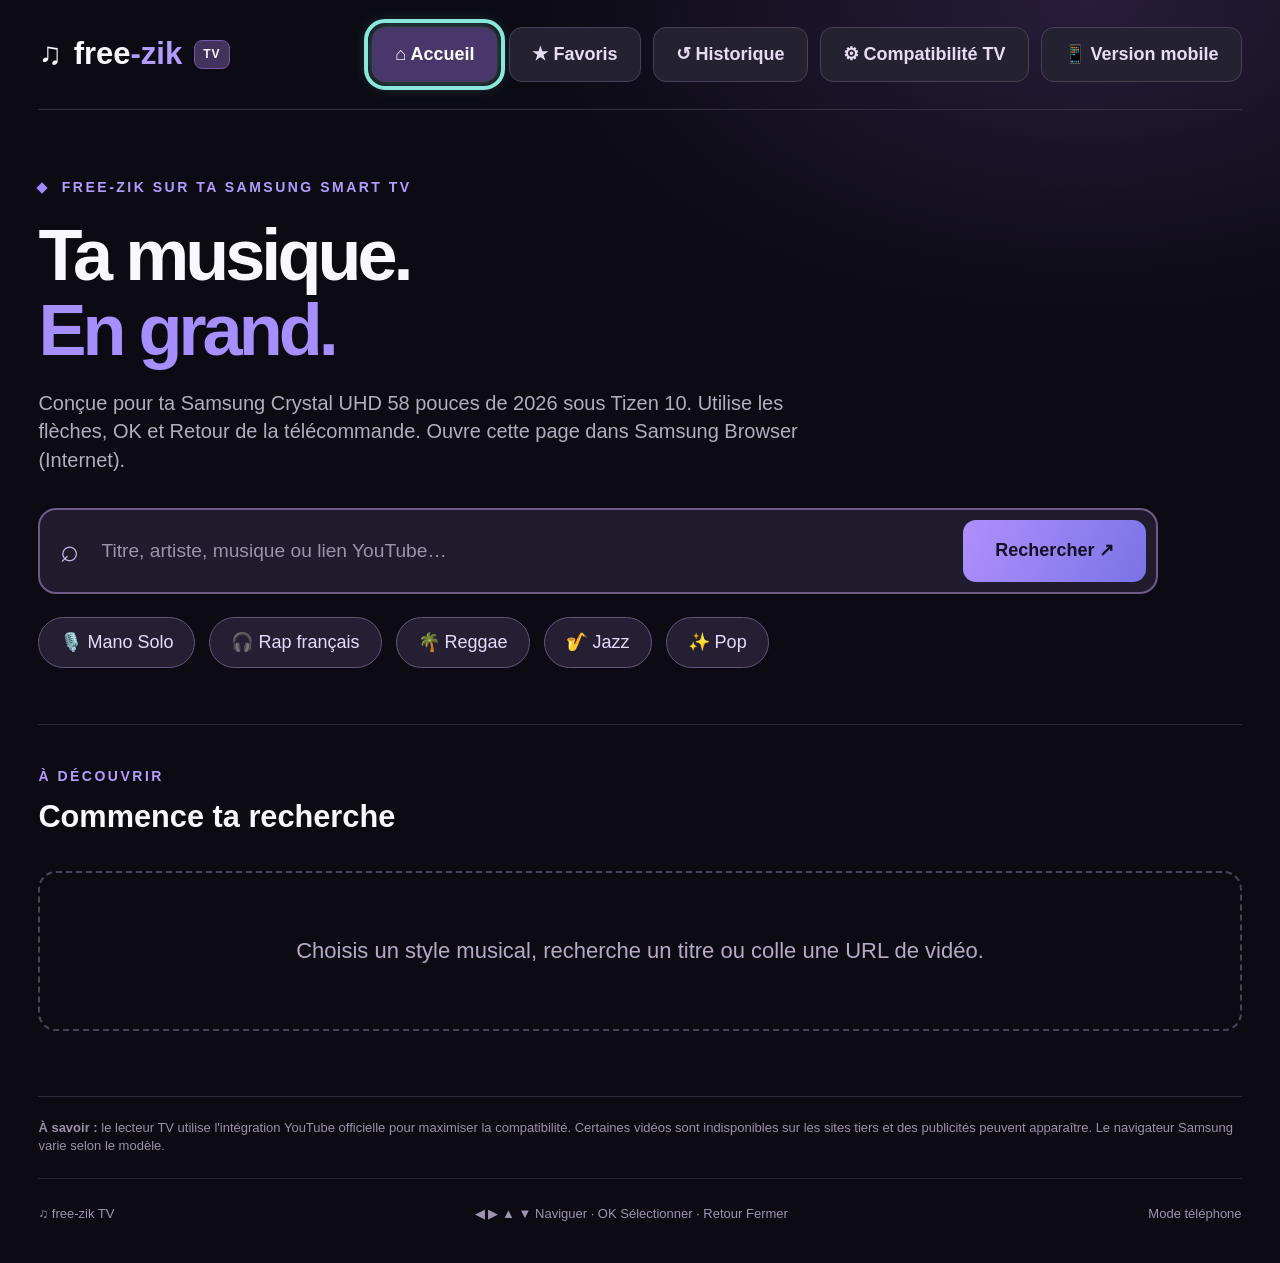
<file: tv.html>
<!doctype html>
<html lang="fr">
<head>
<meta charset="utf-8">
<meta name="viewport" content="width=device-width,initial-scale=1">
<meta name="theme-color" content="#0e0c17">
<meta name="description" content="free-zik pour Samsung Smart TV : musique et vidéos, navigation à la télécommande">
<title>free-zik TV — Musique en grand</title>
<link rel="icon" href="./icon-192.png">
<link rel="stylesheet" href="./tv.css">
</head>
<body>
<div class="tv-shell">
<header class="topbar">
 <a href="./tv.html" class="brand" aria-label="Accueil free-zik TV">♫ <strong>free<span>-zik</span></strong><small>TV</small></a>
 <nav class="toplinks" aria-label="Navigation principale">
  <button class="navbtn active" id="home-btn" type="button">⌂ Accueil</button>
  <button class="navbtn" id="favorites-btn" type="button">★ Favoris</button>
  <button class="navbtn" id="recent-btn" type="button">↺ Historique</button>
  <button class="navbtn" id="compat-btn" type="button">⚙ Compatibilité TV</button>
  <a class="navbtn mobile-link" href="./index.html?mobile=1">📱 Version mobile</a>
 </nav>
</header>
<main>
 <section class="hero" id="home-panel">
  <div class="eyebrow"><span class="dot"></span> FREE-ZIK SUR TA SAMSUNG SMART TV</div>
  <h1>Ta musique.<br><em>En grand.</em></h1>
  <p>Conçue pour ta Samsung Crystal UHD 58 pouces de 2026 sous Tizen 10. Utilise les flèches, OK et Retour de la télécommande. Ouvre cette page dans Samsung Browser (Internet).</p>
  <form id="search-form" class="searchbox" role="search">
   <span class="magnify" aria-hidden="true">⌕</span>
   <input id="query" type="search" placeholder="Titre, artiste, musique ou lien YouTube…" aria-label="Rechercher des vidéos et musiques" autocomplete="off" enterkeyhint="search">
   <button class="primary" type="submit" id="search-btn">Rechercher <span aria-hidden="true">↗</span></button>
  </form>
  <div class="suggestions" id="suggestions" hidden></div>
  <div class="chips" aria-label="Recherches proposées">
   <button type="button" data-search="Mano Solo" class="chip">🎙️ Mano Solo</button>
   <button type="button" data-search="Rap français" class="chip">🎧 Rap français</button>
   <button type="button" data-search="Reggae musique" class="chip">🌴 Reggae</button>
   <button type="button" data-search="Jazz" class="chip">🎷 Jazz</button>
   <button type="button" data-search="Pop musique" class="chip">✨ Pop</button>
  </div>
 </section>
 <section id="results-section" class="list-area" aria-labelledby="list-title">
  <div class="list-header"><div><div class="eyebrow">À DÉCOUVRIR</div><h2 id="list-title">Commence ta recherche</h2></div><span id="result-count"></span></div>
  <div class="cards" id="cards" aria-live="polite">
    <div class="empty">Choisis un style musical, recherche un titre ou colle une URL de vidéo.</div>
  </div>
 </section>
 <section class="player-panel" id="player-panel" hidden aria-labelledby="player-title">
  <div class="list-header"><div><div class="eyebrow">LECTEUR TV</div><h2 id="player-title">Lecture</h2></div><button type="button" id="close-player" class="secondary">✕ Fermer le lecteur</button></div>
  <div class="video-layout">
   <div class="video-box"><iframe id="video-frame" title="Lecteur vidéo free-zik TV" src="about:blank" allow="autoplay; fullscreen; encrypted-media; picture-in-picture" allowfullscreen referrerpolicy="strict-origin-when-cross-origin" tabindex="-1"></iframe></div>
   <div class="video-aside">
    <div class="eyebrow">TA SÉLECTION</div>
    <h3 id="selected-title">Vidéo</h3>
    <p id="selected-author" class="muted"></p>
    <button id="play-again" class="primary player-btn" type="button">▶ Lire / relancer</button>
    <button id="switch-player" class="secondary player-btn" type="button">↔ Essayer lecteur alternatif</button>
    <button id="favorite-video" class="secondary player-btn" type="button">☆ Ajouter aux favoris</button>
    <button id="loop-video" class="secondary player-btn" type="button">↻ Boucle désactivée</button>
    <button id="open-external" class="secondary player-btn" type="button">↗ Ouvrir dans YouTube</button>
    <button id="open-youtube-hyphen" class="secondary player-btn" type="button">↗ Essayer yout-ube.com</button>
    <p id="player-status" class="muted small">Pour démarrer, appuie sur « Lire / relancer » ou sur le lecteur.</p>
   </div>
  </div>
 </section>
 <section class="diagnostics" id="compat-panel" hidden>
  <div class="list-header"><div><div class="eyebrow">VÉRIFIER MA SAMSUNG CRYSTAL UHD</div><h2>Compatibilité de ta TV</h2></div><button id="close-compat" type="button" class="secondary">✕ Fermer</button></div>
  <p>Cette page affiche les capacités du navigateur. Prends une photo de cette section si la lecture ne fonctionne pas sur ta Samsung.</p>
  <div id="compat-results" class="compat-results" aria-live="polite"></div>
  <p class="muted small">Cette vérification n'établit pas à elle seule que YouTube autorise la lecture intégrée. Le code modèle exact de la TV permet de préciser l'année et le moteur Tizen.</p>
  <a class="secondary" href="./index.html?mobile=1">📱 Ouvrir la version téléphone</a>
 </section>
 <div class="notice"><strong>À savoir :</strong> le lecteur TV utilise l'intégration YouTube officielle pour maximiser la compatibilité. Certaines vidéos sont indisponibles sur les sites tiers et des publicités peuvent apparaître. Le navigateur Samsung varie selon le modèle.</div>
</main>
<footer><span>♫ free-zik TV</span><span>◀ ▶ ▲ ▼ Naviguer · OK Sélectionner · Retour Fermer</span><a href="./index.html?mobile=1">Mode téléphone</a></footer>
</div>
<script src="./tv.js" defer></script>
</body>
</html>
</file>
<file: tv.css>
:root{color-scheme:dark;font-family:Arial,"SamsungOne",sans-serif;background:#0c0b14;color:#faf8ff;font-size:18px;line-height:1.42}
*{box-sizing:border-box}body{margin:0;background:radial-gradient(ellipse 60% 35% at 85% 0,#47306875,transparent 73%),#0c0b14}
button,input{font:inherit}button,a{cursor:pointer}button{border:0}a{color:inherit;text-decoration:none}[hidden]{display:none!important}
.tv-shell{width:94%;max-width:1840px;margin:0 auto}
.topbar{min-height:110px;border-bottom:1px solid #34303f;display:flex;align-items:center;justify-content:space-between;gap:30px}
.brand{display:flex;align-items:center;gap:12px;font-size:31px;font-weight:bold}.brand strong span{color:#b49bff}.brand small{font-size:12px;background:#42335c;border:1px solid #7156a9;border-radius:8px;padding:5px 8px;letter-spacing:1px}
.toplinks{display:flex;gap:12px;flex-wrap:wrap}.navbtn,.secondary{background:#242130;color:#e6ddf4;border:1px solid #484057;border-radius:13px;padding:14px 22px;font-weight:bold}.navbtn.active{background:#49376c;color:#fff}
.hero{position:relative;padding:68px 0 56px;border-bottom:1px solid #2d2839;max-width:1260px}
.eyebrow{font-size:14px;letter-spacing:2.5px;font-weight:900;color:#b49cff}.dot{display:inline-block;background:#a18aff;width:8px;height:8px;transform:rotate(45deg);margin-right:9px}
h1{font-size:clamp(48px,5.4vw,102px);line-height:1.05;letter-spacing:-.055em;margin:20px 0}h1 em{font-style:normal;color:#a78eff}
.hero>p{color:#b3aebf;font-size:clamp(17px,1.3vw,23px);max-width:800px;margin-bottom:34px}
.searchbox{display:flex;align-items:center;gap:12px;background:#201c2d;border:2px solid #6d5b88;border-radius:18px;padding:10px;max-width:1120px}
.magnify{font-size:32px;color:#c6b3e3;padding:0 10px}.searchbox input{background:transparent;border:0;outline:0;color:white;min-width:0;flex:1;padding:12px 0;font-size:clamp(18px,1.5vw,27px)}
.searchbox input::placeholder{color:#9b94ac}.primary{background:linear-gradient(115deg,#af90fc,#7a73e6);color:#150f24;font-weight:900;border-radius:13px;padding:18px 32px}
.chips{display:flex;gap:14px;flex-wrap:wrap;margin-top:23px}.chip{padding:12px 21px;border:1px solid #64577c;background:#241f33;border-radius:100px;color:#e7dcff}
.suggestions{position:absolute;z-index:30;top:auto;left:0;max-width:900px;width:92%;background:#221d31;border:2px solid #6f5c98;border-radius:15px;box-shadow:0 20px 50px #000e;padding:8px}
.suggestions button{display:block;width:100%;padding:11px 19px;background:none;color:#f5efff;text-align:left;border-radius:9px}.suggestions button:hover,.suggestions button:focus{background:#44345e}
.list-area{padding:42px 0 65px;min-height:290px}.list-header{display:flex;align-items:center;justify-content:space-between;gap:16px;margin-bottom:24px}
h2{font-size:clamp(27px,2.4vw,48px);margin:8px 0}.list-header>span{color:#aca5bb}
.cards{display:grid;grid-template-columns:repeat(4,minmax(0,1fr));gap:22px}
.video-card{background:#211d2b;color:#fff;border:1px solid #43374f;border-radius:18px;overflow:hidden;text-align:left;display:flex;flex-direction:column;padding:0;min-width:0}
.video-card img{display:block;width:100%;aspect-ratio:16/9;object-fit:cover;background:#312b3c}
.video-card .title{font-weight:800;padding:16px 16px 4px;font-size:clamp(16px,1.25vw,22px);display:-webkit-box;-webkit-line-clamp:2;-webkit-box-orient:vertical;overflow:hidden;min-height:60px}
.video-card .artist{padding:0 16px 17px;font-size:14px;color:#a9a2b3}
.empty{grid-column:1/-1;border:2px dashed #4c415c;border-radius:18px;color:#b7a9c6;min-height:160px;display:flex;align-items:center;justify-content:center;text-align:center;padding:30px;font-size:22px}
.player-panel{border-top:1px solid #433654;padding:35px 0 50px}
.video-layout{display:grid;grid-template-columns:minmax(0,1.8fr) minmax(250px,.85fr);gap:24px;align-items:start}
.video-box{background:#000;aspect-ratio:16/9;border-radius:15px;overflow:hidden;border:1px solid #464052}
.video-box iframe{display:block;width:100%;height:100%;border:0}
.video-aside{display:flex;flex-direction:column;gap:12px;background:#1b1724;padding:24px;border-radius:17px;border:1px solid #3c314d}
.video-aside h3{font-size:26px;margin:0}.muted{color:#b4aabd}.small{font-size:14px;line-height:1.6}.player-btn{width:100%;text-align:center;min-height:52px}.video-aside p{margin:8px 0}
.notice{border-top:1px solid #312a3c;color:#9b90a7;padding:22px 0;font-size:13px}
footer{display:flex;justify-content:space-between;gap:20px;flex-wrap:wrap;color:#9e93b0;padding:26px 0 40px;border-top:1px solid #292435;font-size:13px}
:focus-visible{outline:4px solid #89e7db!important;outline-offset:4px;box-shadow:0 0 18px #80ddce76!important}
@media(min-width:1500px){.tv-shell{width:90%}.topbar{min-height:125px}.video-card img{min-height:210px}}
@media(max-width:1050px){.cards{grid-template-columns:repeat(3,minmax(0,1fr))}.video-layout{grid-template-columns:1fr}.video-aside{display:grid;grid-template-columns:repeat(2,1fr)}.video-aside>.eyebrow,.video-aside>h3,.video-aside>.muted{grid-column:1/-1}}
@media(max-width:660px){:root{font-size:15px}.tv-shell{width:94%}.topbar{min-height:70px;gap:10px;flex-wrap:wrap;padding:14px 0}.brand{font-size:24px}.toplinks{gap:6px}.navbtn{font-size:12px;padding:9px 10px}.hero{padding:40px 0 25px}.searchbox{gap:5px;padding:5px}.searchbox input{font-size:13px}.searchbox .magnify{font-size:23px;padding:0 4px}.searchbox .primary{font-size:0;padding:12px}.searchbox .primary span{font-size:20px}.chips{gap:8px}.chip{font-size:12px;padding:9px 12px}.cards{grid-template-columns:repeat(2,minmax(0,1fr));gap:10px}.video-card .title{font-size:12px;padding:9px 9px 2px;min-height:45px}.video-card .artist{font-size:10px;padding:0 9px 12px}.list-area{padding:26px 0}.video-aside{display:flex;padding:15px}.player-btn{min-height:44px}.notice{font-size:12px}.eyebrow{font-size:10px}}

/* Samsung Crystal UHD 58-inch Tizen compatibility: older engines lack aspect-ratio and :focus-visible. */
.video-box{position:relative;height:0;padding-bottom:56.25%;aspect-ratio:auto}
.video-box iframe{position:absolute;top:0;left:0;width:100%;height:100%}
.video-card img{height:200px;aspect-ratio:auto}
button:focus,a:focus,input:focus{outline:4px solid #89e7db;outline-offset:4px;box-shadow:0 0 18px #80ddce76}
.hero h1{font-size:72px}
.hero>p{font-size:20px}
@media(min-width:1500px){.video-card img{height:225px}.player-btn{font-size:20px;min-height:60px}.navbtn{font-size:19px}}
@media(max-width:1050px){.video-card img{height:160px}}
@media(max-width:660px){.video-card img{height:108px}.hero h1{font-size:43px}.hero>p{font-size:15px}button:focus,a:focus,input:focus{outline-width:2px}}
.diagnostics{padding:32px;border:1px solid #4a3c60;border-radius:18px;background:#1a1625;margin:30px 0}
.diagnostics>p{color:#bdb1cf}
.compat-results{display:grid;grid-template-columns:repeat(2,minmax(0,1fr));gap:12px;margin:24px 0}
.compat-line{padding:13px;background:#29223a;border:1px solid #53426e;border-radius:10px;overflow-wrap:anywhere}
.compat-line strong{display:block;color:#c9b4ff;margin-bottom:8px}
.compat-line span{color:#f3edff}
@media(max-width:800px){.compat-results{grid-template-columns:1fr}}
</file>
